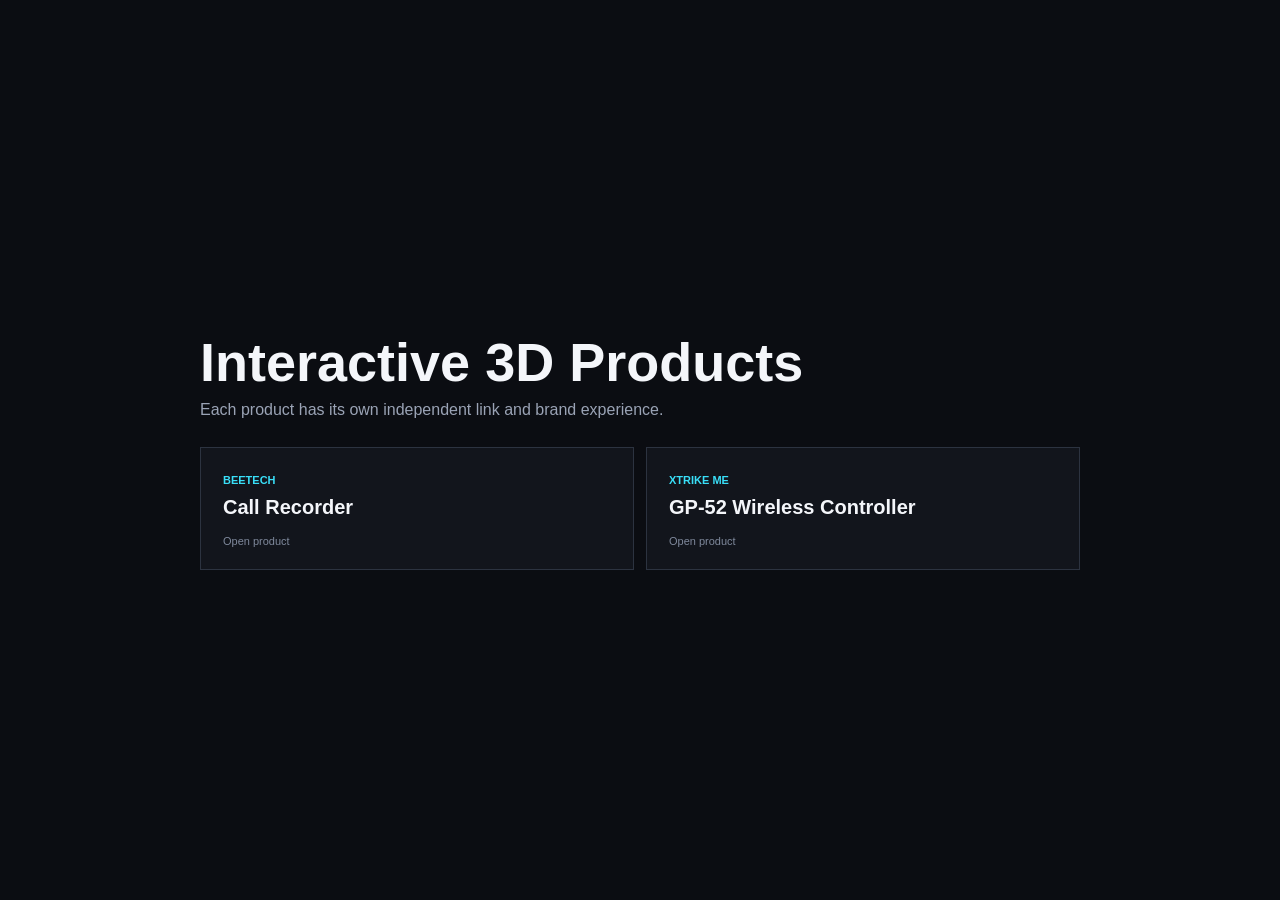
<file: public/products/index.html>
<!doctype html>
<html lang="en">
<head>
  <meta charset="utf-8">
  <meta name="viewport" content="width=device-width, initial-scale=1">
  <meta name="theme-color" content="#0b0d12">
  <title>Interactive 3D Products</title>
  <style>
    *{box-sizing:border-box}body{margin:0;min-height:100vh;background:#0b0d12;color:#f4f6fa;font-family:Arial,sans-serif;display:grid;place-items:center;padding:24px}
    main{width:min(880px,100%)}h1{font-size:clamp(28px,6vw,54px);margin:0 0 8px}p{color:#9aa3b5;margin:0 0 28px}
    .grid{display:grid;grid-template-columns:repeat(auto-fit,minmax(250px,1fr));gap:12px}a{display:block;padding:22px;border:1px solid #2c3340;background:#12151c;color:inherit;text-decoration:none}
    a:hover{border-color:#39dff8;background:#161b24}.brand{color:#39dff8;font-size:11px;font-weight:800}.name{display:block;margin-top:8px;font-size:20px;font-weight:800}.path{display:block;margin-top:16px;color:#7f899c;font-size:11px}
  </style>
</head>
<body>
  <main>
    <h1>Interactive 3D Products</h1>
    <p>Each product has its own independent link and brand experience.</p>
    <section class="grid">
      <a href="../">
        <span class="brand">BEETECH</span>
        <span class="name">Call Recorder</span>
        <span class="path">Open product</span>
      </a>
      <a href="./xtrike-me-gp52/">
        <span class="brand">XTRIKE ME</span>
        <span class="name">GP-52 Wireless Controller</span>
        <span class="path">Open product</span>
      </a>
    </section>
  </main>
</body>
</html>
</file>
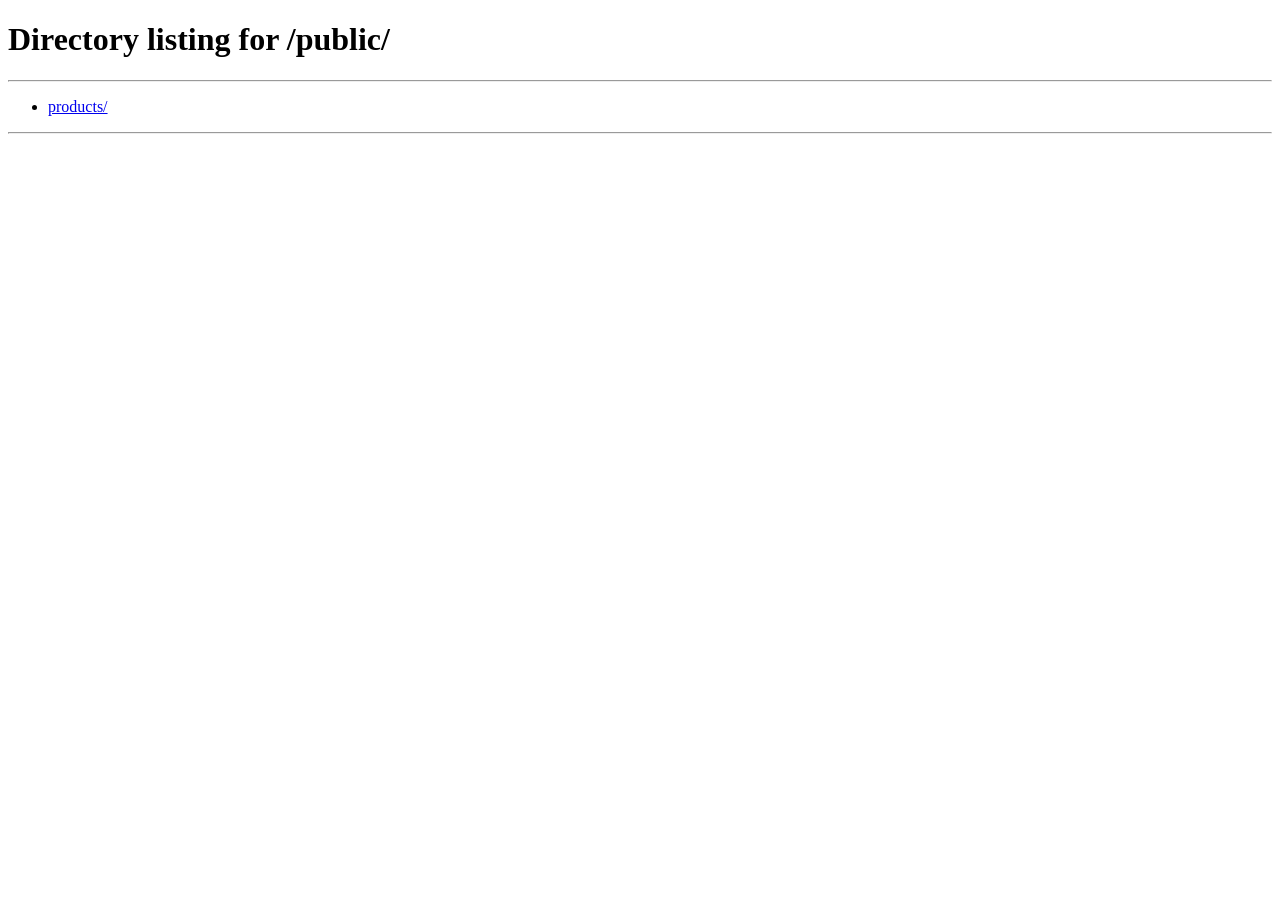
<file: public/products/call-recorder-beetech/index.html>
<!doctype html>
<html lang="en">
<head>
  <meta charset="utf-8">
  <meta name="viewport" content="width=device-width, initial-scale=1">
  <meta http-equiv="refresh" content="0;url=../../">
  <title>BeeTech Call Recorder</title>
</head>
<body>
  <p><a href="../../">Open BeeTech Call Recorder</a></p>
</body>
</html>
</file>
